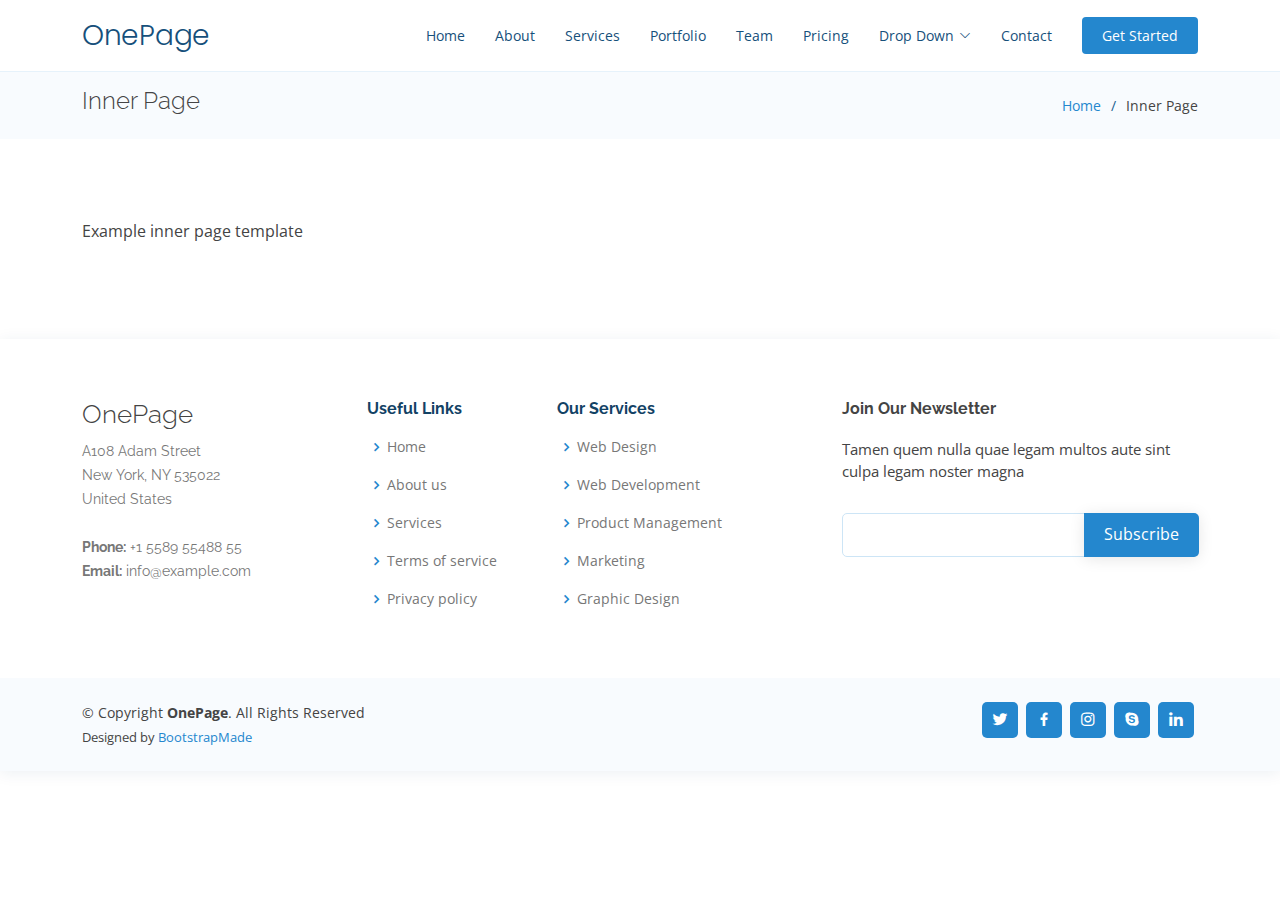
<file: django/myproject/OnePage/inner-page.html>
<!DOCTYPE html>
<html lang="en">

<head>
  <meta charset="utf-8">
  <meta content="width=device-width, initial-scale=1.0" name="viewport">

  <title>Inner Page - OnePage Bootstrap Template</title>
  <meta content="" name="description">
  <meta content="" name="keywords">

  <!-- Favicons -->
  <link href="assets/img/favicon.png" rel="icon">
  <link href="assets/img/apple-touch-icon.png" rel="apple-touch-icon">

  <!-- Google Fonts -->
  <link href="https://fonts.googleapis.com/css?family=Open+Sans:300,300i,400,400i,600,600i,700,700i|Raleway:300,300i,400,400i,500,500i,600,600i,700,700i|Poppins:300,300i,400,400i,500,500i,600,600i,700,700i" rel="stylesheet">

  <!-- Vendor CSS Files -->
  <link href="assets/vendor/aos/aos.css" rel="stylesheet">
  <link href="assets/vendor/bootstrap/css/bootstrap.min.css" rel="stylesheet">
  <link href="assets/vendor/bootstrap-icons/bootstrap-icons.css" rel="stylesheet">
  <link href="assets/vendor/boxicons/css/boxicons.min.css" rel="stylesheet">
  <link href="assets/vendor/glightbox/css/glightbox.min.css" rel="stylesheet">
  <link href="assets/vendor/remixicon/remixicon.css" rel="stylesheet">
  <link href="assets/vendor/swiper/swiper-bundle.min.css" rel="stylesheet">

  <!-- Template Main CSS File -->
  <link href="assets/css/style.css" rel="stylesheet">

  <!-- =======================================================
  * Template Name: OnePage - v4.5.0
  * Template URL: https://bootstrapmade.com/onepage-multipurpose-bootstrap-template/
  * Author: BootstrapMade.com
  * License: https://bootstrapmade.com/license/
  ======================================================== -->
</head>

<body>

  <!-- ======= Header ======= -->
  <header id="header" class="fixed-top">
    <div class="container d-flex align-items-center justify-content-between">

      <h1 class="logo"><a href="index.html">OnePage</a></h1>
      <!-- Uncomment below if you prefer to use an image logo -->
      <!-- <a href="index.html" class="logo"><img src="assets/img/logo.png" alt="" class="img-fluid"></a>-->

      <nav id="navbar" class="navbar">
        <ul>
          <li><a class="nav-link scrollto " href="#hero">Home</a></li>
          <li><a class="nav-link scrollto" href="#about">About</a></li>
          <li><a class="nav-link scrollto" href="#services">Services</a></li>
          <li><a class="nav-link scrollto o" href="#portfolio">Portfolio</a></li>
          <li><a class="nav-link scrollto" href="#team">Team</a></li>
          <li><a class="nav-link scrollto" href="#pricing">Pricing</a></li>
          <li class="dropdown"><a href="#"><span>Drop Down</span> <i class="bi bi-chevron-down"></i></a>
            <ul>
              <li><a href="#">Drop Down 1</a></li>
              <li class="dropdown"><a href="#"><span>Deep Drop Down</span> <i class="bi bi-chevron-right"></i></a>
                <ul>
                  <li><a href="#">Deep Drop Down 1</a></li>
                  <li><a href="#">Deep Drop Down 2</a></li>
                  <li><a href="#">Deep Drop Down 3</a></li>
                  <li><a href="#">Deep Drop Down 4</a></li>
                  <li><a href="#">Deep Drop Down 5</a></li>
                </ul>
              </li>
              <li><a href="#">Drop Down 2</a></li>
              <li><a href="#">Drop Down 3</a></li>
              <li><a href="#">Drop Down 4</a></li>
            </ul>
          </li>
          <li><a class="nav-link scrollto" href="#contact">Contact</a></li>
          <li><a class="getstarted scrollto" href="#about">Get Started</a></li>
        </ul>
        <i class="bi bi-list mobile-nav-toggle"></i>
      </nav><!-- .navbar -->

    </div>
  </header><!-- End Header -->

  <main id="main">

    <!-- ======= Breadcrumbs ======= -->
    <section class="breadcrumbs">
      <div class="container">

        <div class="d-flex justify-content-between align-items-center">
          <h2>Inner Page</h2>
          <ol>
            <li><a href="index.html">Home</a></li>
            <li>Inner Page</li>
          </ol>
        </div>

      </div>
    </section><!-- End Breadcrumbs -->

    <section class="inner-page">
      <div class="container">
        <p>
          Example inner page template
        </p>
      </div>
    </section>

  </main><!-- End #main -->

  <!-- ======= Footer ======= -->
  <footer id="footer">

    <div class="footer-top">
      <div class="container">
        <div class="row">

          <div class="col-lg-3 col-md-6 footer-contact">
            <h3>OnePage</h3>
            <p>
              A108 Adam Street <br>
              New York, NY 535022<br>
              United States <br><br>
              <strong>Phone:</strong> +1 5589 55488 55<br>
              <strong>Email:</strong> info@example.com<br>
            </p>
          </div>

          <div class="col-lg-2 col-md-6 footer-links">
            <h4>Useful Links</h4>
            <ul>
              <li><i class="bx bx-chevron-right"></i> <a href="#">Home</a></li>
              <li><i class="bx bx-chevron-right"></i> <a href="#">About us</a></li>
              <li><i class="bx bx-chevron-right"></i> <a href="#">Services</a></li>
              <li><i class="bx bx-chevron-right"></i> <a href="#">Terms of service</a></li>
              <li><i class="bx bx-chevron-right"></i> <a href="#">Privacy policy</a></li>
            </ul>
          </div>

          <div class="col-lg-3 col-md-6 footer-links">
            <h4>Our Services</h4>
            <ul>
              <li><i class="bx bx-chevron-right"></i> <a href="#">Web Design</a></li>
              <li><i class="bx bx-chevron-right"></i> <a href="#">Web Development</a></li>
              <li><i class="bx bx-chevron-right"></i> <a href="#">Product Management</a></li>
              <li><i class="bx bx-chevron-right"></i> <a href="#">Marketing</a></li>
              <li><i class="bx bx-chevron-right"></i> <a href="#">Graphic Design</a></li>
            </ul>
          </div>

          <div class="col-lg-4 col-md-6 footer-newsletter">
            <h4>Join Our Newsletter</h4>
            <p>Tamen quem nulla quae legam multos aute sint culpa legam noster magna</p>
            <form action="" method="post">
              <input type="email" name="email"><input type="submit" value="Subscribe">
            </form>
          </div>

        </div>
      </div>
    </div>

    <div class="container d-md-flex py-4">

      <div class="me-md-auto text-center text-md-start">
        <div class="copyright">
          &copy; Copyright <strong><span>OnePage</span></strong>. All Rights Reserved
        </div>
        <div class="credits">
          <!-- All the links in the footer should remain intact. -->
          <!-- You can delete the links only if you purchased the pro version. -->
          <!-- Licensing information: https://bootstrapmade.com/license/ -->
          <!-- Purchase the pro version with working PHP/AJAX contact form: https://bootstrapmade.com/onepage-multipurpose-bootstrap-template/ -->
          Designed by <a href="https://bootstrapmade.com/">BootstrapMade</a>
        </div>
      </div>
      <div class="social-links text-center text-md-right pt-3 pt-md-0">
        <a href="#" class="twitter"><i class="bx bxl-twitter"></i></a>
        <a href="#" class="facebook"><i class="bx bxl-facebook"></i></a>
        <a href="#" class="instagram"><i class="bx bxl-instagram"></i></a>
        <a href="#" class="google-plus"><i class="bx bxl-skype"></i></a>
        <a href="#" class="linkedin"><i class="bx bxl-linkedin"></i></a>
      </div>
    </div>
  </footer><!-- End Footer -->

  <div id="preloader"></div>
  <a href="#" class="back-to-top d-flex align-items-center justify-content-center"><i class="bi bi-arrow-up-short"></i></a>

  <!-- Vendor JS Files -->
  <script src="assets/vendor/aos/aos.js"></script>
  <script src="assets/vendor/bootstrap/js/bootstrap.bundle.min.js"></script>
  <script src="assets/vendor/glightbox/js/glightbox.min.js"></script>
  <script src="assets/vendor/isotope-layout/isotope.pkgd.min.js"></script>
  <script src="assets/vendor/php-email-form/validate.js"></script>
  <script src="assets/vendor/purecounter/purecounter.js"></script>
  <script src="assets/vendor/swiper/swiper-bundle.min.js"></script>

  <!-- Template Main JS File -->
  <script src="assets/js/main.js"></script>

</body>

</html>
</file>
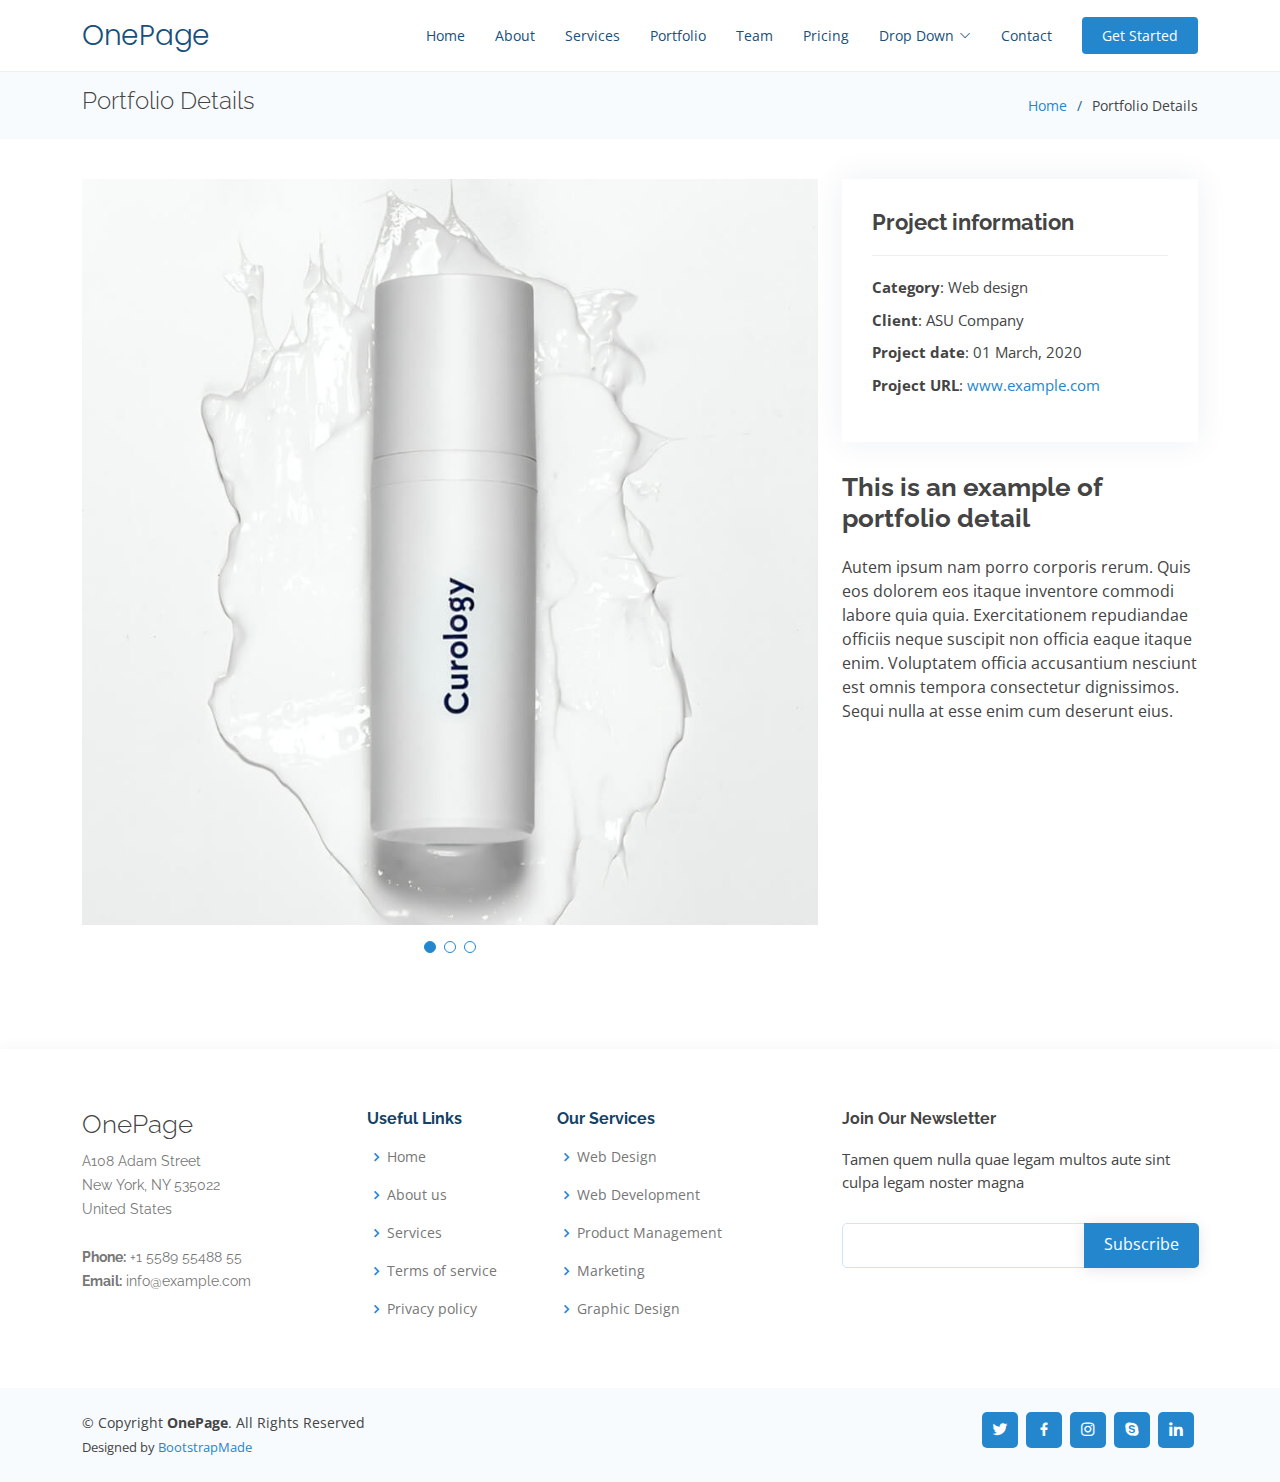
<file: django/myproject/OnePage/portfolio-details.html>
<!DOCTYPE html>
<html lang="en">

<head>
  <meta charset="utf-8">
  <meta content="width=device-width, initial-scale=1.0" name="viewport">

  <title>Portfolio Details - OnePage Bootstrap Template</title>
  <meta content="" name="description">
  <meta content="" name="keywords">

  <!-- Favicons -->
  <link href="assets/img/favicon.png" rel="icon">
  <link href="assets/img/apple-touch-icon.png" rel="apple-touch-icon">

  <!-- Google Fonts -->
  <link href="https://fonts.googleapis.com/css?family=Open+Sans:300,300i,400,400i,600,600i,700,700i|Raleway:300,300i,400,400i,500,500i,600,600i,700,700i|Poppins:300,300i,400,400i,500,500i,600,600i,700,700i" rel="stylesheet">

  <!-- Vendor CSS Files -->
  <link href="assets/vendor/aos/aos.css" rel="stylesheet">
  <link href="assets/vendor/bootstrap/css/bootstrap.min.css" rel="stylesheet">
  <link href="assets/vendor/bootstrap-icons/bootstrap-icons.css" rel="stylesheet">
  <link href="assets/vendor/boxicons/css/boxicons.min.css" rel="stylesheet">
  <link href="assets/vendor/glightbox/css/glightbox.min.css" rel="stylesheet">
  <link href="assets/vendor/remixicon/remixicon.css" rel="stylesheet">
  <link href="assets/vendor/swiper/swiper-bundle.min.css" rel="stylesheet">

  <!-- Template Main CSS File -->
  <link href="assets/css/style.css" rel="stylesheet">

  <!-- =======================================================
  * Template Name: OnePage - v4.5.0
  * Template URL: https://bootstrapmade.com/onepage-multipurpose-bootstrap-template/
  * Author: BootstrapMade.com
  * License: https://bootstrapmade.com/license/
  ======================================================== -->
</head>

<body>

  <!-- ======= Header ======= -->
  <header id="header" class="fixed-top">
    <div class="container d-flex align-items-center justify-content-between">

      <h1 class="logo"><a href="index.html">OnePage</a></h1>
      <!-- Uncomment below if you prefer to use an image logo -->
      <!-- <a href="index.html" class="logo"><img src="assets/img/logo.png" alt="" class="img-fluid"></a>-->

      <nav id="navbar" class="navbar">
        <ul>
          <li><a class="nav-link scrollto " href="#hero">Home</a></li>
          <li><a class="nav-link scrollto" href="#about">About</a></li>
          <li><a class="nav-link scrollto" href="#services">Services</a></li>
          <li><a class="nav-link scrollto activeo" href="#portfolio">Portfolio</a></li>
          <li><a class="nav-link scrollto" href="#team">Team</a></li>
          <li><a class="nav-link scrollto" href="#pricing">Pricing</a></li>
          <li class="dropdown"><a href="#"><span>Drop Down</span> <i class="bi bi-chevron-down"></i></a>
            <ul>
              <li><a href="#">Drop Down 1</a></li>
              <li class="dropdown"><a href="#"><span>Deep Drop Down</span> <i class="bi bi-chevron-right"></i></a>
                <ul>
                  <li><a href="#">Deep Drop Down 1</a></li>
                  <li><a href="#">Deep Drop Down 2</a></li>
                  <li><a href="#">Deep Drop Down 3</a></li>
                  <li><a href="#">Deep Drop Down 4</a></li>
                  <li><a href="#">Deep Drop Down 5</a></li>
                </ul>
              </li>
              <li><a href="#">Drop Down 2</a></li>
              <li><a href="#">Drop Down 3</a></li>
              <li><a href="#">Drop Down 4</a></li>
            </ul>
          </li>
          <li><a class="nav-link scrollto" href="#contact">Contact</a></li>
          <li><a class="getstarted scrollto" href="#about">Get Started</a></li>
        </ul>
        <i class="bi bi-list mobile-nav-toggle"></i>
      </nav><!-- .navbar -->

    </div>
  </header><!-- End Header -->

  <main id="main">

    <!-- ======= Breadcrumbs ======= -->
    <section id="breadcrumbs" class="breadcrumbs">
      <div class="container">

        <div class="d-flex justify-content-between align-items-center">
          <h2>Portfolio Details</h2>
          <ol>
            <li><a href="index.html">Home</a></li>
            <li>Portfolio Details</li>
          </ol>
        </div>

      </div>
    </section><!-- End Breadcrumbs -->

    <!-- ======= Portfolio Details Section ======= -->
    <section id="portfolio-details" class="portfolio-details">
      <div class="container">

        <div class="row gy-4">

          <div class="col-lg-8">
            <div class="portfolio-details-slider swiper">
              <div class="swiper-wrapper align-items-center">

                <div class="swiper-slide">
                  <img src="assets/img/portfolio/portfolio-1.jpg" alt="">
                </div>

                <div class="swiper-slide">
                  <img src="assets/img/portfolio/portfolio-2.jpg" alt="">
                </div>

                <div class="swiper-slide">
                  <img src="assets/img/portfolio/portfolio-3.jpg" alt="">
                </div>

              </div>
              <div class="swiper-pagination"></div>
            </div>
          </div>

          <div class="col-lg-4">
            <div class="portfolio-info">
              <h3>Project information</h3>
              <ul>
                <li><strong>Category</strong>: Web design</li>
                <li><strong>Client</strong>: ASU Company</li>
                <li><strong>Project date</strong>: 01 March, 2020</li>
                <li><strong>Project URL</strong>: <a href="#">www.example.com</a></li>
              </ul>
            </div>
            <div class="portfolio-description">
              <h2>This is an example of portfolio detail</h2>
              <p>
                Autem ipsum nam porro corporis rerum. Quis eos dolorem eos itaque inventore commodi labore quia quia. Exercitationem repudiandae officiis neque suscipit non officia eaque itaque enim. Voluptatem officia accusantium nesciunt est omnis tempora consectetur dignissimos. Sequi nulla at esse enim cum deserunt eius.
              </p>
            </div>
          </div>

        </div>

      </div>
    </section><!-- End Portfolio Details Section -->

  </main><!-- End #main -->

  <!-- ======= Footer ======= -->
  <footer id="footer">

    <div class="footer-top">
      <div class="container">
        <div class="row">

          <div class="col-lg-3 col-md-6 footer-contact">
            <h3>OnePage</h3>
            <p>
              A108 Adam Street <br>
              New York, NY 535022<br>
              United States <br><br>
              <strong>Phone:</strong> +1 5589 55488 55<br>
              <strong>Email:</strong> info@example.com<br>
            </p>
          </div>

          <div class="col-lg-2 col-md-6 footer-links">
            <h4>Useful Links</h4>
            <ul>
              <li><i class="bx bx-chevron-right"></i> <a href="#">Home</a></li>
              <li><i class="bx bx-chevron-right"></i> <a href="#">About us</a></li>
              <li><i class="bx bx-chevron-right"></i> <a href="#">Services</a></li>
              <li><i class="bx bx-chevron-right"></i> <a href="#">Terms of service</a></li>
              <li><i class="bx bx-chevron-right"></i> <a href="#">Privacy policy</a></li>
            </ul>
          </div>

          <div class="col-lg-3 col-md-6 footer-links">
            <h4>Our Services</h4>
            <ul>
              <li><i class="bx bx-chevron-right"></i> <a href="#">Web Design</a></li>
              <li><i class="bx bx-chevron-right"></i> <a href="#">Web Development</a></li>
              <li><i class="bx bx-chevron-right"></i> <a href="#">Product Management</a></li>
              <li><i class="bx bx-chevron-right"></i> <a href="#">Marketing</a></li>
              <li><i class="bx bx-chevron-right"></i> <a href="#">Graphic Design</a></li>
            </ul>
          </div>

          <div class="col-lg-4 col-md-6 footer-newsletter">
            <h4>Join Our Newsletter</h4>
            <p>Tamen quem nulla quae legam multos aute sint culpa legam noster magna</p>
            <form action="" method="post">
              <input type="email" name="email"><input type="submit" value="Subscribe">
            </form>
          </div>

        </div>
      </div>
    </div>

    <div class="container d-md-flex py-4">

      <div class="me-md-auto text-center text-md-start">
        <div class="copyright">
          &copy; Copyright <strong><span>OnePage</span></strong>. All Rights Reserved
        </div>
        <div class="credits">
          <!-- All the links in the footer should remain intact. -->
          <!-- You can delete the links only if you purchased the pro version. -->
          <!-- Licensing information: https://bootstrapmade.com/license/ -->
          <!-- Purchase the pro version with working PHP/AJAX contact form: https://bootstrapmade.com/onepage-multipurpose-bootstrap-template/ -->
          Designed by <a href="https://bootstrapmade.com/">BootstrapMade</a>
        </div>
      </div>
      <div class="social-links text-center text-md-right pt-3 pt-md-0">
        <a href="#" class="twitter"><i class="bx bxl-twitter"></i></a>
        <a href="#" class="facebook"><i class="bx bxl-facebook"></i></a>
        <a href="#" class="instagram"><i class="bx bxl-instagram"></i></a>
        <a href="#" class="google-plus"><i class="bx bxl-skype"></i></a>
        <a href="#" class="linkedin"><i class="bx bxl-linkedin"></i></a>
      </div>
    </div>
  </footer><!-- End Footer -->

  <div id="preloader"></div>
  <a href="#" class="back-to-top d-flex align-items-center justify-content-center"><i class="bi bi-arrow-up-short"></i></a>

  <!-- Vendor JS Files -->
  <script src="assets/vendor/aos/aos.js"></script>
  <script src="assets/vendor/bootstrap/js/bootstrap.bundle.min.js"></script>
  <script src="assets/vendor/glightbox/js/glightbox.min.js"></script>
  <script src="assets/vendor/isotope-layout/isotope.pkgd.min.js"></script>
  <script src="assets/vendor/php-email-form/validate.js"></script>
  <script src="assets/vendor/purecounter/purecounter.js"></script>
  <script src="assets/vendor/swiper/swiper-bundle.min.js"></script>

  <!-- Template Main JS File -->
  <script src="assets/js/main.js"></script>

</body>

</html>
</file>
<file: django/myproject/OnePage/assets/css/style.css>
/**
* Template Name: OnePage - v4.5.0
* Template URL: https://bootstrapmade.com/onepage-multipurpose-bootstrap-template/
* Author: BootstrapMade.com
* License: https://bootstrapmade.com/license/
*/

/*--------------------------------------------------------------
# General
--------------------------------------------------------------*/
body {
  font-family: "Open Sans", sans-serif;
  color: #444444;
}

a {
  color: #2487ce;
  text-decoration: none;
}

a:hover {
  color: #469fdf;
  text-decoration: none;
}

h1, h2, h3, h4, h5, h6 {
  font-family: "Raleway", sans-serif;
}

/*--------------------------------------------------------------
# Back to top button
--------------------------------------------------------------*/
.back-to-top {
  position: fixed;
  visibility: hidden;
  opacity: 0;
  right: 15px;
  bottom: 15px;
  z-index: 996;
  background: #2487ce;
  width: 40px;
  height: 40px;
  border-radius: 4px;
  transition: all 0.4s;
}
.back-to-top i {
  font-size: 28px;
  color: #fff;
  line-height: 0;
}
.back-to-top:hover {
  background: #3e9bdd;
  color: #fff;
}
.back-to-top.active {
  visibility: visible;
  opacity: 1;
}

/*--------------------------------------------------------------
# Preloader
--------------------------------------------------------------*/
#preloader {
  position: fixed;
  top: 0;
  left: 0;
  right: 0;
  bottom: 0;
  z-index: 9999;
  overflow: hidden;
  background: #fff;
}

#preloader:before {
  content: "";
  position: fixed;
  top: calc(50% - 30px);
  left: calc(50% - 30px);
  border: 6px solid #2487ce;
  border-top-color: #fff;
  border-bottom-color: #fff;
  border-radius: 50%;
  width: 60px;
  height: 60px;
  -webkit-animation: animate-preloader 1s linear infinite;
  animation: animate-preloader 1s linear infinite;
}

@-webkit-keyframes animate-preloader {
  0% {
    transform: rotate(0deg);
  }
  100% {
    transform: rotate(360deg);
  }
}

@keyframes animate-preloader {
  0% {
    transform: rotate(0deg);
  }
  100% {
    transform: rotate(360deg);
  }
}
/*--------------------------------------------------------------
# Disable aos animation delay on mobile devices
--------------------------------------------------------------*/
@media screen and (max-width: 768px) {
  [data-aos-delay] {
    transition-delay: 0 !important;
  }
}
/*--------------------------------------------------------------
# Header
--------------------------------------------------------------*/
#header {
  transition: all 0.5s;
  background: #fff;
  z-index: 997;
  padding: 15px 0;
  border-bottom: 1px solid #e6f2fb;
}
#header.header-scrolled {
  border-color: #fff;
  box-shadow: 0px 2px 15px rgba(18, 66, 101, 0.08);
}
#header .logo {
  font-size: 28px;
  margin: 0;
  padding: 0;
  line-height: 1;
  font-weight: 300;
  letter-spacing: 0.5px;
  font-family: "Poppins", sans-serif;
}
#header .logo a {
  color: #16507b;
}
#header .logo img {
  max-height: 40px;
}
@media (max-width: 992px) {
  #header .logo {
    font-size: 28px;
  }
}

/*--------------------------------------------------------------
# Navigation Menu
--------------------------------------------------------------*/
/**
* Desktop Navigation 
*/
.navbar {
  padding: 0;
}
.navbar ul {
  margin: 0;
  padding: 0;
  display: flex;
  list-style: none;
  align-items: center;
}
.navbar li {
  position: relative;
}
.navbar a, .navbar a:focus {
  display: flex;
  align-items: center;
  justify-content: space-between;
  padding: 10px 0 10px 30px;
  font-size: 14px;
  color: #16507b;
  white-space: nowrap;
  transition: 0.3s;
}
.navbar a i, .navbar a:focus i {
  font-size: 12px;
  line-height: 0;
  margin-left: 5px;
}
.navbar a:hover, .navbar .active, .navbar .active:focus, .navbar li:hover > a {
  color: #2487ce;
}
.navbar .getstarted, .navbar .getstarted:focus {
  background: #2487ce;
  padding: 8px 20px;
  margin-left: 30px;
  border-radius: 4px;
  color: #fff;
}
.navbar .getstarted:hover, .navbar .getstarted:focus:hover {
  color: #fff;
  background: #3194db;
}
.navbar .dropdown ul {
  display: block;
  position: absolute;
  left: 14px;
  top: calc(100% + 30px);
  margin: 0;
  padding: 10px 0;
  z-index: 99;
  opacity: 0;
  visibility: hidden;
  background: #fff;
  box-shadow: 0px 0px 30px rgba(127, 137, 161, 0.25);
  transition: 0.3s;
  border-radius: 4px;
}
.navbar .dropdown ul li {
  min-width: 200px;
}
.navbar .dropdown ul a {
  padding: 10px 20px;
  text-transform: none;
}
.navbar .dropdown ul a i {
  font-size: 12px;
}
.navbar .dropdown ul a:hover, .navbar .dropdown ul .active:hover, .navbar .dropdown ul li:hover > a {
  color: #2487ce;
}
.navbar .dropdown:hover > ul {
  opacity: 1;
  top: 100%;
  visibility: visible;
}
.navbar .dropdown .dropdown ul {
  top: 0;
  left: calc(100% - 30px);
  visibility: hidden;
}
.navbar .dropdown .dropdown:hover > ul {
  opacity: 1;
  top: 0;
  left: 100%;
  visibility: visible;
}
@media (max-width: 1366px) {
  .navbar .dropdown .dropdown ul {
    left: -90%;
  }
  .navbar .dropdown .dropdown:hover > ul {
    left: -100%;
  }
}

/**
* Mobile Navigation 
*/
.mobile-nav-toggle {
  color: #124265;
  font-size: 28px;
  cursor: pointer;
  display: none;
  line-height: 0;
  transition: 0.5s;
}
.mobile-nav-toggle.bi-x {
  color: #fff;
}

@media (max-width: 991px) {
  .mobile-nav-toggle {
    display: block;
  }

  .navbar ul {
    display: none;
  }
}
.navbar-mobile {
  position: fixed;
  overflow: hidden;
  top: 0;
  right: 0;
  left: 0;
  bottom: 0;
  background: rgba(10, 38, 58, 0.9);
  transition: 0.3s;
  z-index: 999;
}
.navbar-mobile .mobile-nav-toggle {
  position: absolute;
  top: 15px;
  right: 15px;
}
.navbar-mobile ul {
  display: block;
  position: absolute;
  top: 55px;
  right: 15px;
  bottom: 15px;
  left: 15px;
  padding: 10px 0;
  background-color: #fff;
  overflow-y: auto;
  transition: 0.3s;
}
.navbar-mobile a, .navbar-mobile a:focus {
  padding: 10px 20px;
  font-size: 15px;
  color: #124265;
}
.navbar-mobile a:hover, .navbar-mobile .active, .navbar-mobile li:hover > a {
  color: #2487ce;
}
.navbar-mobile .getstarted, .navbar-mobile .getstarted:focus {
  margin: 15px;
}
.navbar-mobile .dropdown ul {
  position: static;
  display: none;
  margin: 10px 20px;
  padding: 10px 0;
  z-index: 99;
  opacity: 1;
  visibility: visible;
  background: #fff;
  box-shadow: 0px 0px 30px rgba(127, 137, 161, 0.25);
}
.navbar-mobile .dropdown ul li {
  min-width: 200px;
}
.navbar-mobile .dropdown ul a {
  padding: 10px 20px;
}
.navbar-mobile .dropdown ul a i {
  font-size: 12px;
}
.navbar-mobile .dropdown ul a:hover, .navbar-mobile .dropdown ul .active:hover, .navbar-mobile .dropdown ul li:hover > a {
  color: #2487ce;
}
.navbar-mobile .dropdown > .dropdown-active {
  display: block;
}

/*--------------------------------------------------------------
# Hero Section
--------------------------------------------------------------*/
#hero {
  width: 100%;
  height: 100vh;
  position: relative;
  background: url("../img/hero-bg.jpg") top center;
  background-size: cover;
  position: relative;
}
#hero:before {
  content: "";
  background: rgba(255, 255, 255, 0.8);
  position: absolute;
  bottom: 0;
  top: 0;
  left: 0;
  right: 0;
}
#hero .container {
  padding-top: 80px;
}
#hero h1 {
  margin: 0;
  font-size: 56px;
  font-weight: 700;
  line-height: 72px;
  color: #124265;
  font-family: "Poppins", sans-serif;
}
#hero h2 {
  color: #5e5e5e;
  margin: 10px 0 0 0;
  font-size: 22px;
}
#hero .btn-get-started {
  font-family: "Poppins", sans-serif;
  font-weight: 500;
  font-size: 14px;
  letter-spacing: 0.5px;
  display: inline-block;
  padding: 14px 50px;
  border-radius: 5px;
  transition: 0.5s;
  margin-top: 30px;
  color: #fff;
  background: #2487ce;
}
#hero .btn-get-started:hover {
  background: #3194db;
}
#hero .icon-boxes {
  margin-top: 100px;
}
#hero .icon-box {
  padding: 50px 30px;
  position: relative;
  overflow: hidden;
  background: #fff;
  box-shadow: 0 0 29px 0 rgba(18, 66, 101, 0.08);
  transition: all 0.3s ease-in-out;
  border-radius: 8px;
  z-index: 1;
}
#hero .icon-box .title {
  font-weight: 700;
  margin-bottom: 15px;
  font-size: 18px;
}
#hero .icon-box .title a {
  color: #124265;
  transition: 0.3s;
}
#hero .icon-box .description {
  font-size: 15px;
  line-height: 28px;
  margin-bottom: 0;
}
#hero .icon-box .icon {
  margin-bottom: 20px;
  padding-top: 10px;
  display: inline-block;
  transition: all 0.3s ease-in-out;
  font-size: 36px;
  line-height: 1;
  color: #2487ce;
}
#hero .icon-box:hover {
  transform: scale(1.08);
}
#hero .icon-box:hover .title a {
  color: #2487ce;
}
@media (min-width: 1024px) {
  #hero {
    background-attachment: fixed;
  }
}
@media (max-height: 800px) {
  #hero {
    height: auto;
  }
}
@media (max-width: 992px) {
  #hero {
    height: auto;
  }
  #hero h1 {
    font-size: 28px;
    line-height: 36px;
  }
  #hero h2 {
    font-size: 18px;
    line-height: 24px;
  }
}

/*--------------------------------------------------------------
# Sections General
--------------------------------------------------------------*/
section {
  padding: 80px 0;
  overflow: hidden;
}

.section-bg {
  background-color: #f8fbfe;
}

.section-title {
  text-align: center;
  padding-bottom: 30px;
}
.section-title h2 {
  font-size: 32px;
  font-weight: bold;
  text-transform: uppercase;
  margin-bottom: 20px;
  padding-bottom: 0;
  color: #124265;
}
.section-title p {
  margin-bottom: 0;
  font-size: 14px;
  color: #919191;
}

/*--------------------------------------------------------------
# About
--------------------------------------------------------------*/
.about .content h3 {
  font-weight: 600;
  font-size: 26px;
}
.about .content ul {
  list-style: none;
  padding: 0;
}
.about .content ul li {
  padding-left: 28px;
  position: relative;
}
.about .content ul li + li {
  margin-top: 10px;
}
.about .content ul i {
  position: absolute;
  left: 0;
  top: 2px;
  font-size: 20px;
  color: #2487ce;
  line-height: 1;
}
.about .content p:last-child {
  margin-bottom: 0;
}
.about .content .btn-learn-more {
  font-family: "Raleway", sans-serif;
  font-weight: 600;
  font-size: 14px;
  letter-spacing: 1px;
  display: inline-block;
  padding: 12px 32px;
  border-radius: 5px;
  transition: 0.3s;
  line-height: 1;
  color: #2487ce;
  -webkit-animation-delay: 0.8s;
  animation-delay: 0.8s;
  margin-top: 6px;
  border: 2px solid #2487ce;
}
.about .content .btn-learn-more:hover {
  background: #2487ce;
  color: #fff;
  text-decoration: none;
}

/*--------------------------------------------------------------
# Counts
--------------------------------------------------------------*/
.counts {
  padding: 60px 0;
}
.counts .count-box {
  width: 100%;
  text-align: center;
}
.counts .count-box span {
  font-size: 48px;
  line-height: 48px;
  display: block;
  font-weight: 700;
  color: #124265;
  margin-left: 80px;
  margin: auto;
}
.counts .count-box p {
  padding: 8px 0 0 0;
  font-family: "Raleway", sans-serif;
  font-weight: 600;
  font-size: 14px;
  color: #1e6ca6;
}

/*--------------------------------------------------------------
# About Video
--------------------------------------------------------------*/
.about-video .content {
  font-size: 15px;
}
.about-video .content h3 {
  font-weight: 700;
  font-size: 24px;
  color: #124265;
}
.about-video .content ul {
  list-style: none;
  padding: 0;
}
.about-video .content ul li {
  padding-bottom: 10px;
  padding-left: 28px;
  position: relative;
}
.about-video .content ul i {
  font-size: 24px;
  color: #2487ce;
  position: absolute;
  left: 0;
  top: -2px;
}
.about-video .content p:last-child {
  margin-bottom: 0;
}
.about-video .play-btn {
  width: 94px;
  height: 94px;
  background: radial-gradient(#2487ce 50%, rgba(36, 135, 206, 0.4) 52%);
  border-radius: 50%;
  display: block;
  position: absolute;
  left: calc(50% - 47px);
  top: calc(50% - 47px);
  overflow: hidden;
}
.about-video .play-btn::after {
  content: "";
  position: absolute;
  left: 50%;
  top: 50%;
  transform: translateX(-40%) translateY(-50%);
  width: 0;
  height: 0;
  border-top: 10px solid transparent;
  border-bottom: 10px solid transparent;
  border-left: 15px solid #fff;
  z-index: 100;
  transition: all 400ms cubic-bezier(0.55, 0.055, 0.675, 0.19);
}
.about-video .play-btn::before {
  content: "";
  position: absolute;
  width: 120px;
  height: 120px;
  -webkit-animation-delay: 0s;
  animation-delay: 0s;
  -webkit-animation: pulsate-btn 2s;
  animation: pulsate-btn 2s;
  -webkit-animation-direction: forwards;
  animation-direction: forwards;
  -webkit-animation-iteration-count: infinite;
  animation-iteration-count: infinite;
  -webkit-animation-timing-function: steps;
  animation-timing-function: steps;
  opacity: 1;
  border-radius: 50%;
  border: 5px solid rgba(36, 135, 206, 0.7);
  top: -15%;
  left: -15%;
  background: rgba(198, 16, 0, 0);
}
.about-video .play-btn:hover::after {
  border-left: 15px solid #2487ce;
  transform: scale(20);
}
.about-video .play-btn:hover::before {
  content: "";
  position: absolute;
  left: 50%;
  top: 50%;
  transform: translateX(-40%) translateY(-50%);
  width: 0;
  height: 0;
  border: none;
  border-top: 10px solid transparent;
  border-bottom: 10px solid transparent;
  border-left: 15px solid #fff;
  z-index: 200;
  -webkit-animation: none;
  animation: none;
  border-radius: 0;
}

@-webkit-keyframes pulsate-btn {
  0% {
    transform: scale(0.6, 0.6);
    opacity: 1;
  }
  100% {
    transform: scale(1, 1);
    opacity: 0;
  }
}

@keyframes pulsate-btn {
  0% {
    transform: scale(0.6, 0.6);
    opacity: 1;
  }
  100% {
    transform: scale(1, 1);
    opacity: 0;
  }
}
/*--------------------------------------------------------------
# Clients
--------------------------------------------------------------*/
.clients {
  padding: 15px 0;
  text-align: center;
}
.clients img {
  max-width: 45%;
  transition: all 0.4s ease-in-out;
  display: inline-block;
  padding: 15px 0;
  filter: grayscale(100);
}
.clients img:hover {
  filter: none;
  transform: scale(1.15);
}
@media (max-width: 768px) {
  .clients img {
    max-width: 40%;
  }
}

/*--------------------------------------------------------------
# Testimonials
--------------------------------------------------------------*/
.testimonials .testimonials-carousel, .testimonials .testimonials-slider {
  overflow: hidden;
}
.testimonials .testimonial-item {
  box-sizing: content-box;
  text-align: center;
  min-height: 320px;
}
.testimonials .testimonial-item .testimonial-img {
  width: 90px;
  border-radius: 50%;
  margin: 0 auto;
}
.testimonials .testimonial-item h3 {
  font-size: 18px;
  font-weight: bold;
  margin: 10px 0 5px 0;
  color: #111;
}
.testimonials .testimonial-item h4 {
  font-size: 14px;
  color: #999;
  margin: 0;
}
.testimonials .testimonial-item .quote-icon-left, .testimonials .testimonial-item .quote-icon-right {
  color: #c9e3f5;
  font-size: 26px;
}
.testimonials .testimonial-item .quote-icon-left {
  display: inline-block;
  left: -5px;
  position: relative;
}
.testimonials .testimonial-item .quote-icon-right {
  display: inline-block;
  right: -5px;
  position: relative;
  top: 10px;
}
.testimonials .testimonial-item p {
  font-style: italic;
  margin: 0 15px 15px 15px;
  padding: 20px;
  background: #f3f9fd;
  position: relative;
  margin-bottom: 35px;
  border-radius: 6px;
}
.testimonials .testimonial-item p::after {
  content: "";
  width: 0;
  height: 0;
  border-top: 20px solid #f3f9fd;
  border-right: 20px solid transparent;
  border-left: 20px solid transparent;
  position: absolute;
  bottom: -20px;
  left: calc(50% - 20px);
}
.testimonials .swiper-pagination {
  margin-top: 20px;
  position: relative;
}
.testimonials .swiper-pagination .swiper-pagination-bullet {
  width: 12px;
  height: 12px;
  background-color: #fff;
  opacity: 1;
  border: 1px solid #2487ce;
}
.testimonials .swiper-pagination .swiper-pagination-bullet-active {
  background-color: #2487ce;
}

/*--------------------------------------------------------------
# Services
--------------------------------------------------------------*/
.services .icon-box {
  text-align: center;
  padding: 70px 20px 80px 20px;
  transition: all ease-in-out 0.3s;
  background: #fff;
  box-shadow: 0px 5px 90px 0px rgba(110, 123, 131, 0.05);
}
.services .icon-box .icon {
  margin: 0 auto;
  width: 100px;
  height: 100px;
  display: flex;
  align-items: center;
  justify-content: center;
  transition: ease-in-out 0.3s;
  position: relative;
}
.services .icon-box .icon i {
  font-size: 36px;
  transition: 0.5s;
  position: relative;
}
.services .icon-box .icon svg {
  position: absolute;
  top: 0;
  left: 0;
}
.services .icon-box .icon svg path {
  transition: 0.5s;
  fill: #f5f5f5;
}
.services .icon-box h4 {
  font-weight: 600;
  margin: 10px 0 15px 0;
  font-size: 22px;
}
.services .icon-box h4 a {
  color: #124265;
  transition: ease-in-out 0.3s;
}
.services .icon-box p {
  line-height: 24px;
  font-size: 14px;
  margin-bottom: 0;
}
.services .icon-box:hover {
  border-color: #fff;
  box-shadow: 0px 0 35px 0 rgba(0, 0, 0, 0.08);
}
.services .iconbox-blue i {
  color: #47aeff;
}
.services .iconbox-blue:hover .icon i {
  color: #fff;
}
.services .iconbox-blue:hover .icon path {
  fill: #47aeff;
}
.services .iconbox-orange i {
  color: #ffa76e;
}
.services .iconbox-orange:hover .icon i {
  color: #fff;
}
.services .iconbox-orange:hover .icon path {
  fill: #ffa76e;
}
.services .iconbox-pink i {
  color: #e80368;
}
.services .iconbox-pink:hover .icon i {
  color: #fff;
}
.services .iconbox-pink:hover .icon path {
  fill: #e80368;
}
.services .iconbox-yellow i {
  color: #ffbb2c;
}
.services .iconbox-yellow:hover .icon i {
  color: #fff;
}
.services .iconbox-yellow:hover .icon path {
  fill: #ffbb2c;
}
.services .iconbox-red i {
  color: #ff5828;
}
.services .iconbox-red:hover .icon i {
  color: #fff;
}
.services .iconbox-red:hover .icon path {
  fill: #ff5828;
}
.services .iconbox-teal i {
  color: #11dbcf;
}
.services .iconbox-teal:hover .icon i {
  color: #fff;
}
.services .iconbox-teal:hover .icon path {
  fill: #11dbcf;
}

/*--------------------------------------------------------------
# Cta
--------------------------------------------------------------*/
.cta {
  background: #2487ce;
  background-size: cover;
  padding: 60px 0;
}
.cta h3 {
  color: #fff;
  font-size: 28px;
  font-weight: 700;
}
.cta p {
  color: #fff;
}
.cta .cta-btn {
  font-family: "Raleway", sans-serif;
  font-weight: 600;
  font-size: 14px;
  letter-spacing: 1px;
  display: inline-block;
  padding: 10px 35px;
  border-radius: 5px;
  transition: 0.5s;
  margin-top: 10px;
  border: 2px solid #fff;
  color: #fff;
}
.cta .cta-btn:hover {
  background: #fff;
  color: #2487ce;
}

/*--------------------------------------------------------------
# Portfolio
--------------------------------------------------------------*/
.portfolio .portfolio-item {
  margin-bottom: 30px;
}
.portfolio #portfolio-flters {
  padding: 0;
  margin: 0 auto 35px auto;
  list-style: none;
  text-align: center;
  border-radius: 50px;
  padding: 2px 15px;
}
.portfolio #portfolio-flters li {
  cursor: pointer;
  display: inline-block;
  padding: 10px 15px 8px 15px;
  font-size: 14px;
  font-weight: 600;
  line-height: 1;
  text-transform: uppercase;
  color: #444444;
  margin-bottom: 5px;
  transition: all 0.3s ease-in-out;
}
.portfolio #portfolio-flters li:hover, .portfolio #portfolio-flters li.filter-active {
  color: #2487ce;
}
.portfolio #portfolio-flters li:last-child {
  margin-right: 0;
}
.portfolio .portfolio-wrap {
  transition: 0.3s;
  position: relative;
  overflow: hidden;
  z-index: 1;
}
.portfolio .portfolio-wrap::before {
  content: "";
  background: rgba(36, 135, 206, 0.6);
  position: absolute;
  left: 30px;
  right: 30px;
  top: 30px;
  bottom: 30px;
  transition: all ease-in-out 0.3s;
  z-index: 2;
  opacity: 0;
}
.portfolio .portfolio-wrap .portfolio-info {
  opacity: 0;
  position: absolute;
  top: 0;
  left: 0;
  right: 0;
  bottom: 0;
  text-align: center;
  z-index: 3;
  transition: all ease-in-out 0.3s;
  display: flex;
  flex-direction: column;
  justify-content: center;
  align-items: center;
}
.portfolio .portfolio-wrap .portfolio-info::before {
  display: block;
  content: "";
  width: 48px;
  height: 48px;
  position: absolute;
  top: 35px;
  left: 35px;
  border-top: 3px solid #fff;
  border-left: 3px solid #fff;
  transition: all 0.5s ease 0s;
  z-index: 9994;
}
.portfolio .portfolio-wrap .portfolio-info::after {
  display: block;
  content: "";
  width: 48px;
  height: 48px;
  position: absolute;
  bottom: 35px;
  right: 35px;
  border-bottom: 3px solid #fff;
  border-right: 3px solid #fff;
  transition: all 0.5s ease 0s;
  z-index: 9994;
}
.portfolio .portfolio-wrap .portfolio-info h4 {
  font-size: 20px;
  color: #fff;
  font-weight: 600;
}
.portfolio .portfolio-wrap .portfolio-info p {
  color: #ffffff;
  font-size: 14px;
  text-transform: uppercase;
  padding: 0;
  margin: 0;
}
.portfolio .portfolio-wrap .portfolio-links {
  text-align: center;
  z-index: 4;
}
.portfolio .portfolio-wrap .portfolio-links a {
  color: rgba(255, 255, 255, 0.6);
  margin: 0 2px;
  font-size: 28px;
  display: inline-block;
  transition: 0.3s;
}
.portfolio .portfolio-wrap .portfolio-links a:hover {
  color: #fff;
}
.portfolio .portfolio-wrap:hover::before {
  top: 0;
  left: 0;
  right: 0;
  bottom: 0;
  opacity: 1;
}
.portfolio .portfolio-wrap:hover .portfolio-info {
  opacity: 1;
}
.portfolio .portfolio-wrap:hover .portfolio-info::before {
  top: 15px;
  left: 15px;
}
.portfolio .portfolio-wrap:hover .portfolio-info::after {
  bottom: 15px;
  right: 15px;
}

/*--------------------------------------------------------------
# Portfolio Details
--------------------------------------------------------------*/
.portfolio-details {
  padding-top: 40px;
}
.portfolio-details .portfolio-details-slider img {
  width: 100%;
}
.portfolio-details .portfolio-details-slider .swiper-pagination {
  margin-top: 20px;
  position: relative;
}
.portfolio-details .portfolio-details-slider .swiper-pagination .swiper-pagination-bullet {
  width: 12px;
  height: 12px;
  background-color: #fff;
  opacity: 1;
  border: 1px solid #2487ce;
}
.portfolio-details .portfolio-details-slider .swiper-pagination .swiper-pagination-bullet-active {
  background-color: #2487ce;
}
.portfolio-details .portfolio-info {
  padding: 30px;
  box-shadow: 0px 0 30px rgba(18, 66, 101, 0.08);
}
.portfolio-details .portfolio-info h3 {
  font-size: 22px;
  font-weight: 700;
  margin-bottom: 20px;
  padding-bottom: 20px;
  border-bottom: 1px solid #eee;
}
.portfolio-details .portfolio-info ul {
  list-style: none;
  padding: 0;
  font-size: 15px;
}
.portfolio-details .portfolio-info ul li + li {
  margin-top: 10px;
}
.portfolio-details .portfolio-description {
  padding-top: 30px;
}
.portfolio-details .portfolio-description h2 {
  font-size: 26px;
  font-weight: 700;
  margin-bottom: 20px;
}
.portfolio-details .portfolio-description p {
  padding: 0;
}

/*--------------------------------------------------------------
# Team
--------------------------------------------------------------*/
.team .member {
  margin-bottom: 20px;
  overflow: hidden;
  text-align: center;
  border-radius: 4px;
  background: #fff;
  box-shadow: 0px 2px 15px rgba(18, 66, 101, 0.08);
}
.team .member .member-img {
  position: relative;
  overflow: hidden;
}
.team .member .social {
  position: absolute;
  left: 0;
  bottom: 0;
  right: 0;
  height: 40px;
  opacity: 0;
  transition: ease-in-out 0.3s;
  text-align: center;
  background: rgba(255, 255, 255, 0.85);
  display: inline-flex;
  align-items: center;
  justify-content: center;
}
.team .member .social a {
  transition: color 0.3s;
  color: #124265;
  margin: 0 10px;
  display: inline-block;
}
.team .member .social a:hover {
  color: #2487ce;
}
.team .member .social i {
  font-size: 18px;
  margin: 0 2px;
  line-height: 0;
}
.team .member .member-info {
  padding: 25px 15px;
}
.team .member .member-info h4 {
  font-weight: 700;
  margin-bottom: 5px;
  font-size: 18px;
  color: #124265;
}
.team .member .member-info span {
  display: block;
  font-size: 13px;
  font-weight: 400;
  color: #aaaaaa;
}
.team .member .member-info p {
  font-style: italic;
  font-size: 14px;
  line-height: 26px;
  color: #777777;
}
.team .member:hover .social {
  opacity: 1;
}

/*--------------------------------------------------------------
# Pricing
--------------------------------------------------------------*/
.pricing .box {
  padding: 40px 20px;
  text-align: center;
  border-radius: 8px;
  position: relative;
  overflow: hidden;
  background: #fefefe;
  box-shadow: 0px 5px 90px 0px rgba(110, 123, 131, 0.1);
}
.pricing .box h3 {
  font-weight: 400;
  padding: 15px;
  font-size: 18px;
  text-transform: uppercase;
  font-weight: 600;
  color: #124265;
}
.pricing .box h4 {
  font-size: 42px;
  color: #2487ce;
  font-weight: 500;
  font-family: "Open Sans", sans-serif;
  margin-bottom: 20px;
}
.pricing .box h4 sup {
  font-size: 20px;
  top: -15px;
  left: -3px;
}
.pricing .box h4 span {
  color: #bababa;
  font-size: 16px;
  font-weight: 300;
}
.pricing .box ul {
  padding: 0;
  list-style: none;
  color: #124265;
  text-align: center;
  line-height: 20px;
  font-size: 14px;
}
.pricing .box ul li {
  padding-bottom: 16px;
}
.pricing .box ul .na {
  color: #ccc;
  text-decoration: line-through;
}
.pricing .box .btn-wrap {
  padding: 15px;
  text-align: center;
}
.pricing .box .btn-buy {
  display: inline-block;
  padding: 10px 40px;
  border-radius: 4px;
  color: #2487ce;
  transition: none;
  font-size: 14px;
  font-weight: 400;
  font-family: "Raleway", sans-serif;
  font-weight: 600;
  transition: 0.3s;
  border: 2px solid #2487ce;
}
.pricing .box .btn-buy:hover {
  background: #2487ce;
  color: #fff;
}
.pricing .featured {
  background: #2487ce;
}
.pricing .featured h3, .pricing .featured h4, .pricing .featured h4 span, .pricing .featured ul, .pricing .featured ul .na {
  color: #fff;
}
.pricing .featured .btn-wrap {
  padding: 15px;
  text-align: center;
}
.pricing .featured .btn-buy {
  color: #fff;
  border: 2px solid #fff;
}
.pricing .featured .btn-buy:hover {
  background: #fff;
  color: #2487ce;
}

/*--------------------------------------------------------------
# Frequently Asked Questions
--------------------------------------------------------------*/
.faq .faq-list {
  padding: 0 100px;
}
.faq .faq-list ul {
  padding: 0;
  list-style: none;
}
.faq .faq-list li + li {
  margin-top: 15px;
}
.faq .faq-list li {
  padding: 20px;
  background: #fff;
  border-radius: 4px;
  position: relative;
}
.faq .faq-list a {
  display: block;
  position: relative;
  font-family: "Poppins", sans-serif;
  font-size: 16px;
  line-height: 24px;
  font-weight: 500;
  padding: 0 30px;
  outline: none;
  cursor: pointer;
}
.faq .faq-list .icon-help {
  font-size: 24px;
  position: absolute;
  right: 0;
  left: 20px;
  color: #87c1ea;
}
.faq .faq-list .icon-show, .faq .faq-list .icon-close {
  font-size: 24px;
  position: absolute;
  right: 0;
  top: 0;
}
.faq .faq-list p {
  margin-bottom: 0;
  padding: 10px 0 0 0;
}
.faq .faq-list .icon-show {
  display: none;
}
.faq .faq-list a.collapsed {
  color: #343a40;
}
.faq .faq-list a.collapsed:hover {
  color: #2487ce;
}
.faq .faq-list a.collapsed .icon-show {
  display: inline-block;
}
.faq .faq-list a.collapsed .icon-close {
  display: none;
}
@media (max-width: 1200px) {
  .faq .faq-list {
    padding: 0;
  }
}

/*--------------------------------------------------------------
# Contact
--------------------------------------------------------------*/
.contact .info {
  width: 100%;
  background: #fff;
}
.contact .info i {
  font-size: 20px;
  color: #2487ce;
  float: left;
  width: 44px;
  height: 44px;
  background: #e3f0fa;
  display: flex;
  justify-content: center;
  align-items: center;
  border-radius: 5px;
  transition: all 0.3s ease-in-out;
}
.contact .info h4 {
  padding: 0 0 0 60px;
  font-size: 22px;
  font-weight: 600;
  margin-bottom: 5px;
  color: #124265;
}
.contact .info p {
  padding: 0 0 0 60px;
  margin-bottom: 0;
  font-size: 14px;
  color: #217bbc;
}
.contact .info .email, .contact .info .phone {
  margin-top: 40px;
}
.contact .info .email:hover i, .contact .info .address:hover i, .contact .info .phone:hover i {
  background: #2487ce;
  color: #fff;
}
.contact .php-email-form {
  width: 100%;
  background: #fff;
}
.contact .php-email-form .form-group {
  padding-bottom: 8px;
}
.contact .php-email-form .error-message {
  display: none;
  color: #fff;
  background: #ed3c0d;
  text-align: left;
  padding: 15px;
  font-weight: 600;
}
.contact .php-email-form .error-message br + br {
  margin-top: 25px;
}
.contact .php-email-form .sent-message {
  display: none;
  color: #fff;
  background: #18d26e;
  text-align: center;
  padding: 15px;
  font-weight: 600;
}
.contact .php-email-form .loading {
  display: none;
  background: #fff;
  text-align: center;
  padding: 15px;
}
.contact .php-email-form .loading:before {
  content: "";
  display: inline-block;
  border-radius: 50%;
  width: 24px;
  height: 24px;
  margin: 0 10px -6px 0;
  border: 3px solid #18d26e;
  border-top-color: #eee;
  -webkit-animation: animate-loading 1s linear infinite;
  animation: animate-loading 1s linear infinite;
}
.contact .php-email-form input, .contact .php-email-form textarea {
  border-radius: 0;
  box-shadow: none;
  font-size: 14px;
  border-radius: 4px;
}
.contact .php-email-form input:focus, .contact .php-email-form textarea:focus {
  border-color: #2487ce;
}
.contact .php-email-form input {
  height: 44px;
}
.contact .php-email-form textarea {
  padding: 10px 12px;
}
.contact .php-email-form button[type=submit] {
  background: #2487ce;
  border: 0;
  padding: 10px 30px;
  color: #fff;
  transition: 0.4s;
  border-radius: 4px;
}
.contact .php-email-form button[type=submit]:hover {
  background: #3194db;
}
@-webkit-keyframes animate-loading {
  0% {
    transform: rotate(0deg);
  }
  100% {
    transform: rotate(360deg);
  }
}
@keyframes animate-loading {
  0% {
    transform: rotate(0deg);
  }
  100% {
    transform: rotate(360deg);
  }
}

/*--------------------------------------------------------------
# Breadcrumbs
--------------------------------------------------------------*/
.breadcrumbs {
  padding: 15px 0;
  background: #f8fbfe;
  min-height: 40px;
  margin-top: 72px;
}
@media (max-width: 992px) {
  .breadcrumbs {
    margin-top: 58px;
  }
}
.breadcrumbs h2 {
  font-size: 24px;
  font-weight: 300;
}
.breadcrumbs ol {
  display: flex;
  flex-wrap: wrap;
  list-style: none;
  padding: 0;
  margin: 0;
  font-size: 14px;
}
.breadcrumbs ol li + li {
  padding-left: 10px;
}
.breadcrumbs ol li + li::before {
  display: inline-block;
  padding-right: 10px;
  color: #1a5e90;
  content: "/";
}
@media (max-width: 768px) {
  .breadcrumbs .d-flex {
    display: block !important;
  }
  .breadcrumbs ol {
    display: block;
  }
  .breadcrumbs ol li {
    display: inline-block;
  }
}

/*--------------------------------------------------------------
# Footer
--------------------------------------------------------------*/
#footer {
  color: #444444;
  font-size: 14px;
  background: #f8fbfe;
  box-shadow: 0px 2px 15px rgba(18, 66, 101, 0.08);
}
#footer .footer-top {
  padding: 60px 0 30px 0;
  background: #fff;
}
#footer .footer-top .footer-contact {
  margin-bottom: 30px;
}
#footer .footer-top .footer-contact h3 {
  font-size: 26px;
  margin: 0 0 10px 0;
  padding: 2px 0 2px 0;
  line-height: 1;
  font-weight: 300;
}
#footer .footer-top .footer-contact p {
  font-size: 14px;
  line-height: 24px;
  margin-bottom: 0;
  font-family: "Raleway", sans-serif;
  color: #777777;
}
#footer .footer-top h4 {
  font-size: 16px;
  font-weight: bold;
  color: #124265;
  position: relative;
  padding-bottom: 12px;
}
#footer .footer-top .footer-links {
  margin-bottom: 30px;
}
#footer .footer-top .footer-links ul {
  list-style: none;
  padding: 0;
  margin: 0;
}
#footer .footer-top .footer-links ul i {
  padding-right: 2px;
  color: #2487ce;
  font-size: 18px;
  line-height: 1;
}
#footer .footer-top .footer-links ul li {
  padding: 10px 0;
  display: flex;
  align-items: center;
}
#footer .footer-top .footer-links ul li:first-child {
  padding-top: 0;
}
#footer .footer-top .footer-links ul a {
  color: #777777;
  transition: 0.3s;
  display: inline-block;
  line-height: 1;
}
#footer .footer-top .footer-links ul a:hover {
  text-decoration: none;
  color: #2487ce;
}
#footer .footer-newsletter {
  font-size: 15px;
}
#footer .footer-newsletter h4 {
  font-size: 16px;
  font-weight: bold;
  color: #444444;
  position: relative;
  padding-bottom: 12px;
}
#footer .footer-newsletter form {
  margin-top: 30px;
  background: #fff;
  padding: 6px 10px;
  position: relative;
  border-radius: 5px;
  text-align: left;
  border: 1px solid #cde5f6;
}
#footer .footer-newsletter form input[type=email] {
  border: 0;
  padding: 4px 8px;
  width: calc(100% - 100px);
}
#footer .footer-newsletter form input[type=submit] {
  position: absolute;
  top: -1px;
  right: -2px;
  bottom: -1px;
  border: 0;
  background: none;
  font-size: 16px;
  padding: 0 20px 2px 20px;
  background: #2487ce;
  color: #fff;
  transition: 0.3s;
  border-radius: 0 5px 5px 0;
  box-shadow: 0px 2px 15px rgba(0, 0, 0, 0.1);
}
#footer .footer-newsletter form input[type=submit]:hover {
  background: #3194db;
}
#footer .credits {
  padding-top: 5px;
  font-size: 13px;
  color: #444444;
}
#footer .social-links a {
  font-size: 18px;
  display: inline-block;
  background: #2487ce;
  color: #fff;
  line-height: 1;
  padding: 8px 0;
  margin-right: 4px;
  border-radius: 5px;
  text-align: center;
  width: 36px;
  height: 36px;
  transition: 0.3s;
}
#footer .social-links a:hover {
  background: #3194db;
  color: #fff;
  text-decoration: none;
}
</file>
